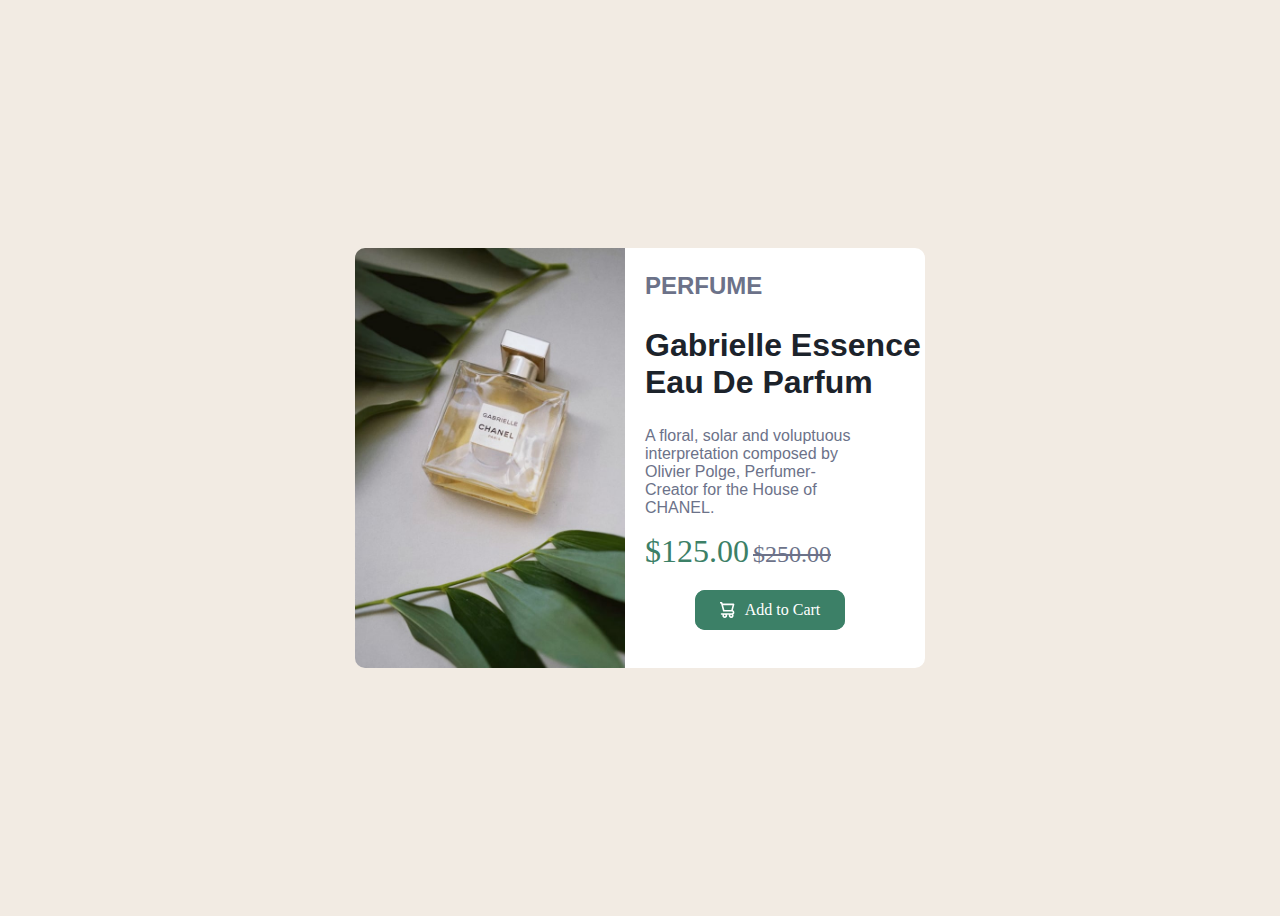
<file: index.html>
<!DOCTYPE html>
<html lang="en">
<head>
    <meta charset="UTF-8">
    <meta name="viewport" content="width=device-width, initial-scale=1.0">
    <link rel="stylesheet" href="style.css">
    <title>Product preview  card component</title>
</head>
<body>
    <main>
        <div class="product-card">
            <img src="image-product-desktop.jpg" alt="Product Image" class="product-image">
            <div class="product-details">
                <h3>PERFUME</h3>
                <h2 class="product-title">Gabrielle Essence Eau De Parfum</h2>
                <p class="product-description">
                    A floral, solar and voluptuous interpretation composed by Olivier Polge, Perfumer-Creator for the House of CHANEL.
                </p>
                <div class="product-price">
                    <span class="current-price">$125.00</span>
                    <span class="original-price">$250.00</span>
                </div>
                <div class="add-to-cart-button">
                    <a href="#">
                        <img class="icon" src="icon-cart.svg" alt="">
                        Add to Cart
                    </a>
                </div>
            </div>
        </div>
    </main>
</body>
</html>
</file>
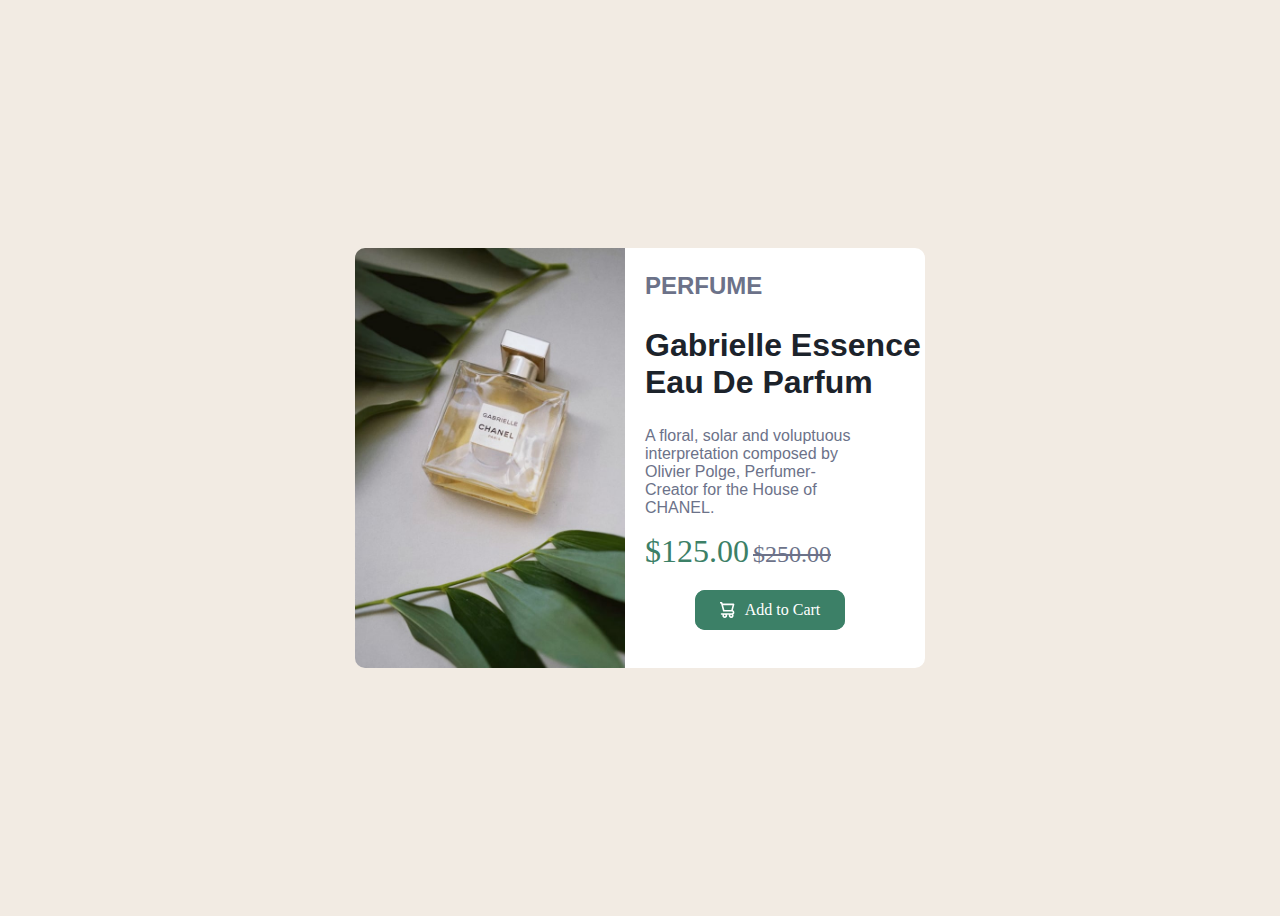
<file: index (3).html>
<!DOCTYPE html>
<html lang="en">
<head>
    <meta charset="UTF-8">
    <meta name="viewport" content="width=device-width, initial-scale=1.0">
    <link rel="stylesheet" href="style.css">
    <title>Product preview  card component</title>
</head>
<body>
    <main>
        <div class="product-card">
            <img src="image-product-desktop.jpg" alt="Product Image" class="product-image">
            <div class="product-details">
                <h3>PERFUME</h3>
                <h2 class="product-title">Gabrielle Essence Eau De Parfum</h2>
                <p class="product-description">
                    A floral, solar and voluptuous interpretation composed by Olivier Polge, Perfumer-Creator for the House of CHANEL.
                </p>
                <div class="product-price">
                    <span class="current-price">$125.00</span>
                    <span class="original-price">$250.00</span>
                </div>
                <div class="add-to-cart-button">
                    <a href="#">
                        <img class="icon" src="icon-cart.svg" alt="">
                        Add to Cart
                    </a>
                </div>
            </div>
        </div>
    </main>
</body>
</html>
</file>
<file: style.css>
body{
    background-color: hsl(30, 38%, 92%);
    display: flex;
    justify-content: center;
    height: 100vh;
    align-items: center;
}

main{
      border-radius: 10px;
}

.product-card{
   display: flex;
   max-height: 420px;
}

h3{
   font-family: sans-serif;
   font-size: 1.5rem;
   color: hsl(228, 12%, 48%);
}

.product-details{
   background-color: white;
   border-top-right-radius: 10px;
   border-bottom-right-radius: 10px;
   width: 280px;
   padding-left: 20px;
}

.product-image{
   width: 270px;
   height: 420px;
   border-bottom-left-radius: 10px;
   border-top-left-radius: 10px;
}

.product-title{
   font-family: 'Trebuchet MS', 'Lucida Sans Unicode', 'Lucida Grande', 'Lucida Sans', Arial, sans-serif;
   font-size: 2rem;
   color: hsl(212, 21%, 14%);
}

.product-description{
   font-family: 'Trebuchet MS', 'Lucida Sans Unicode', 'Lucida Grande', 'Lucida Sans', Arial, sans-serif;
   font-size: 1rem;
   color: hsl(228, 12%, 48%);
   max-width: 220px;
}

.current-price{
   color: hsl(158, 36%, 37%);
   font-size: 2rem;
}

.original-price{
   color: hsl(228, 12%, 48%);
   font-size: 1.5rem;
   text-decoration: line-through;
}

.add-to-cart-button{
   display: flex;
   justify-content: center;
   align-items: center;
   margin-top: 20px;
   margin-left: 50px;
   background-color: hsl(158, 36%, 37%);
   width: 150px;
   height: 40px;
   border-radius: 10px;

}

.add-to-cart-button a{   
   display: flex;
   justify-content: center;
   align-items: center;
   color: white;
   text-decoration: none;
   background-color: hsl(158, 36%, 37%);
   width: 150px;
   height: 40px;
   border-radius: 10px;

}

.add-to-cart-button a:hover{
   background-color: rgb(77, 163, 131, 0.6);
}

.icon{
   margin-right: 10px;
}

@media screen and (max-width: 520px) {
   .product-card{
      flex-direction: column;
   }

   .product-details{
      width: 200px;
      border-top-left-radius: 0px;
      border-top-right-radius: 0px;
      border-bottom-left-radius: 10px;
      border-bottom-left-radius: 10px;
   }

   .product-image{
      width: 220px;      
      border-top-left-radius: 10px;
      border-top-right-radius: 10px;
      border-bottom-left-radius: 0px;
      border-bottom-left-radius: 0px;
   }

   .product-title{
   font-family: 'Trebuchet MS', 'Lucida Sans Unicode', 'Lucida Grande', 'Lucida Sans', Arial, sans-serif;
   font-size: 1.6rem;
   color: hsl(212, 21%, 14%);
   max-width: 150px;
   }

   h3{
   font-family: sans-serif;
   font-size: 1.2rem;
   color: hsl(228, 12%, 48%);
}

.product-description{
   font-family: 'Trebuchet MS', 'Lucida Sans Unicode', 'Lucida Grande', 'Lucida Sans', Arial, sans-serif;
   font-size: 0.8rem;
   color: hsl(228, 12%, 48%);
   max-width: 160px;
}

.current-price{
   color: hsl(158, 36%, 37%);
   font-size: 1.5rem;
}

.original-price{
   color: hsl(228, 12%, 48%);
   font-size: 1rem;
   text-decoration: line-through;
}

.add-to-cart-button{
   margin: 20px;
   background-color: hsl(158, 36%, 37%);
   width: 150px;
   height: 40px;
   border-radius: 10px;
}
}
</file>
